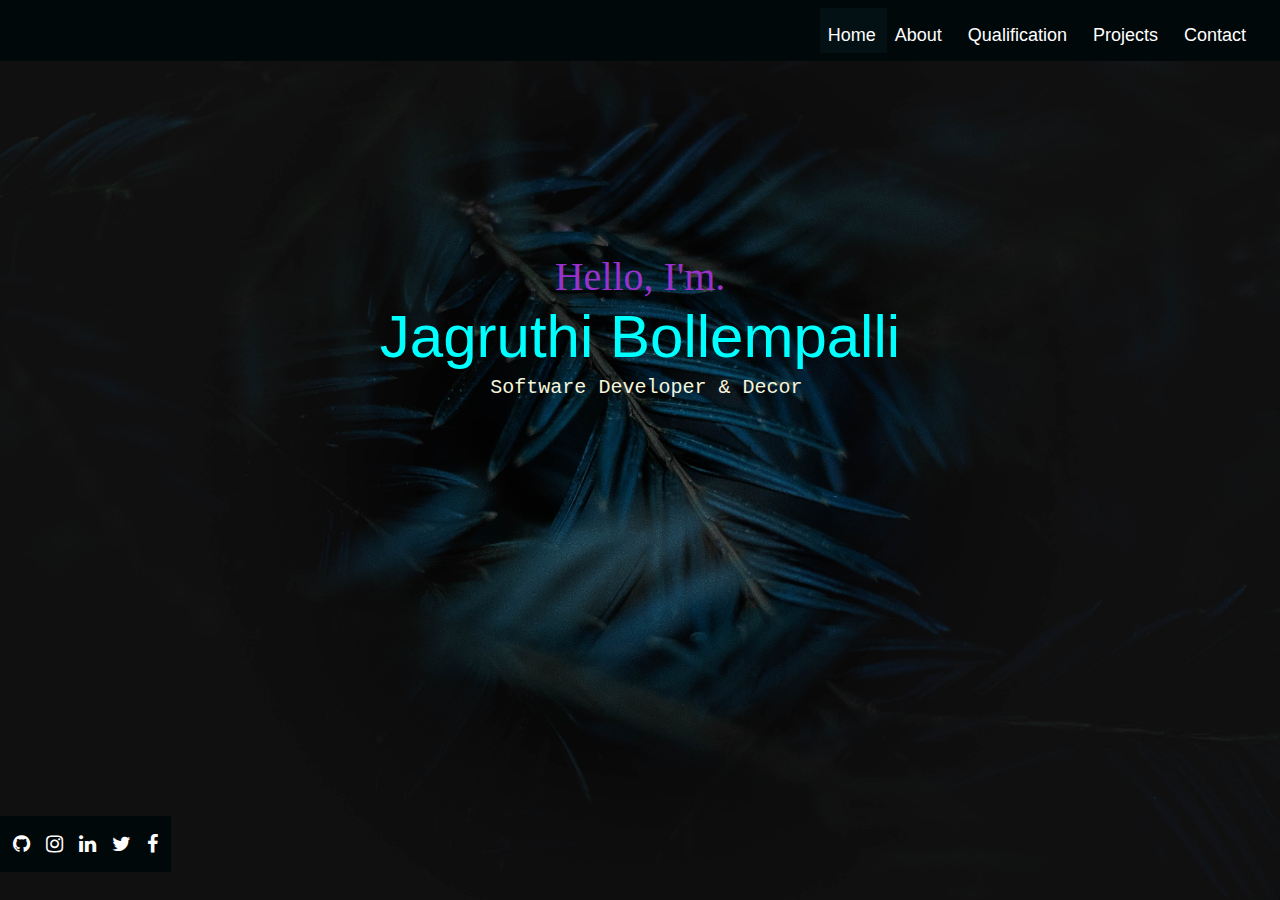
<file: index.html>
<!DOCTYPE html>
<html style="height: 100%">

<head>
  <link rel="stylesheet" href="style.css">
  <meta name="viewport" content="width=device-width, initial-scale=1">
  <link rel="stylesheet" href="https://cdnjs.cloudflare.com/ajax/libs/font-awesome/4.7.0/css/font-awesome.min.css">
  <link rel="stylesheet" href="https://stackpath.bootstrapcdn.com/bootstrap/4.5.2/css/bootstrap.min.css">
  <!-- <link rel="stylesheet" href="https://maxcdn.bootstrapcdn.com/font-awesome/4.7.0/css/font-awesome.min.css"> -->
  <script src="https://code.jquery.com/jquery-3.5.1.min.js"></script>
  <script src="https://cdn.jsdelivr.net/npm/popper.js@1.16.1/dist/umd/popper.min.js"></script>
  <script src="https://stackpath.bootstrapcdn.com/bootstrap/4.5.2/js/bootstrap.min.js"></script>
  <style>

  </style>

</head>

<body class="content" style="background-image: url('image1.jpg');">
  <nav class="navbar navbar-expand-lg navbar-custom" style="font-size: 30px;font-weight: lighter;">
   
    
    <button class="navbar-toggler" type="button" data-toggle="collapse" data-target="#navbarNavDropdown"
      aria-controls="navbarNavDropdown" aria-expanded="false" aria-label="Toggle navigation">
      <!-- <span class="navbar-toggler-icon"></span> -->
      <span class="line"></span> 
      <span class="line"></span> 
      <span class="line"></span>
    </button>
    <div class="collapse navbar-collapse" id="navbarNavDropdown">
      <ul class="nav navbar-nav ml-auto nav-custom">
        <li class="nav-item active">
          <a class="nav-link lia" href="index.html" style="padding-right: 1px;">Home </a>
        </li>
        <li class="nav-item">
          <a class="nav-link lia" href="aboutme.html">About</a>
        </li>
        <li class="nav-item">
          <a class="nav-link lia" href="Qualifications.html">Qualification</a>
        </li>
        <li class="nav-item">
          <a class="nav-link lia" href="Projects.html">Projects</a>
        </li>
        <li class="nav-item">
          <a class="nav-link lia" href="Contact.html">Contact</a>
        </li>
      </ul>
    </div>
  </nav>





  </div>
  <div style="text-align: center;margin-top: 15%;">
    <h1 style="color: darkorchid;margin: 0cm;padding: 0cm;font-family:Georgia, 'Times New Roman', Times, serif;">Hello, I'm. </h1>
    <h1 style="color: aqua;font-size: 60px;padding: 0cm;margin: 0cm;">Jagruthi Bollempalli</h1>
    <p
      style="color: beige;margin: 0cm;padding: 0cm;font-size: 20px;font-family: 'Courier New', Courier, monospace;text-indent: 1%;">
      Software Developer & Decor</p>
  </div>


  <footer>
    <div class="stickyicon-list">
      <a href="https://www.facebook.com/" class="facebook" target="_blank" style="float:right">
        <i class="fa fa-facebook"></i>
      </a>
      <a href="https://twitter.com/?lang=en" class="twitter" target="_blank" style="float:right">
        <i class="fa fa-twitter"></i>
      </a>
      <a href="https://www.linkedin.com/in/jagruthibollempalli/" class="linkedin" target="_blank" style="float:right">
        <i class="fa fa-linkedin"></i>
      </a>
      <a href="https://www.instagram.com/" target="_blank" instagram" style="float:right">
        <i class="fa fa-instagram"></i>
      </a>
      <a href="https://github.com/jagruthibollempalli/Reactjs" target="_blank" class="github" style="float:right">
        <i class="fa fa-github"></i>
      </a>
    </div>
  </footer>
</body>

</html>
</file>
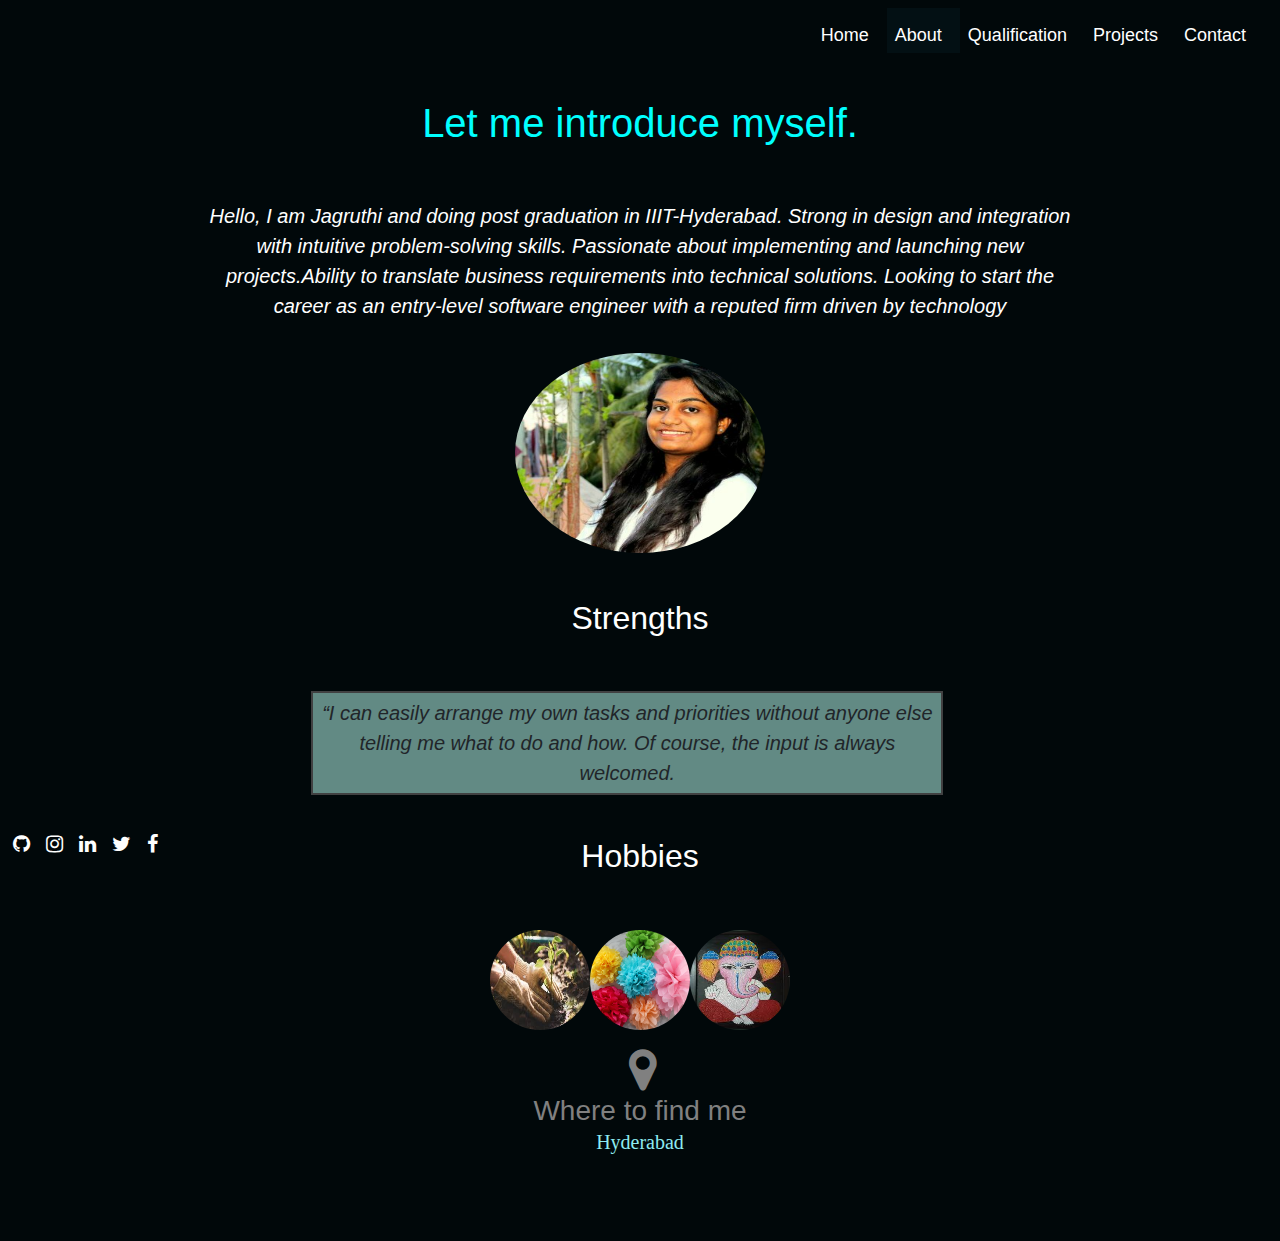
<file: aboutme.html>
<!DOCTYPE html>
<html>

<head>
    <link rel="stylesheet" href="style.css">
    <meta name="viewport" content="width=device-width, initial-scale=1">
    <link rel="stylesheet" href="https://cdnjs.cloudflare.com/ajax/libs/font-awesome/4.7.0/css/font-awesome.min.css">
    <link rel="stylesheet" href="https://stackpath.bootstrapcdn.com/bootstrap/4.5.2/css/bootstrap.min.css">
    <script src="https://code.jquery.com/jquery-3.5.1.min.js"></script>
    <script src="https://cdn.jsdelivr.net/npm/popper.js@1.16.1/dist/umd/popper.min.js"></script>
    <script src="https://stackpath.bootstrapcdn.com/bootstrap/4.5.2/js/bootstrap.min.js"></script>
    <style>

    </style>
</head>

<body class="content">

    <nav class="navbar navbar-expand-lg navbar-custom" style="font-size: 30px;font-weight: lighter;">


        <button class="navbar-toggler" type="button" data-toggle="collapse" data-target="#navbarNavDropdown"
            aria-controls="navbarNavDropdown" aria-expanded="false" aria-label="Toggle navigation">

            <span class="line"></span>
            <span class="line"></span>
            <span class="line"></span>
        </button>
        <div class="collapse navbar-collapse" id="navbarNavDropdown">
            <ul class="nav navbar-nav ml-auto">
                <li class="nav-item">
                    <a class="nav-link lia" href="index.html">Home <span class="sr-only">(current)</span></a>
                </li>
                <li class="nav-item active">
                    <a class="nav-link lia" href="aboutme.html">About</a>
                </li>
                <li class="nav-item">
                    <a class="nav-link lia" href="Qualifications.html">Qualification</a>
                </li>
                <li class="nav-item">
                    <a class="nav-link lia" href="Projects.html">Projects</a>
                </li>
                <li class="nav-item">
                    <a class="nav-link lia" href="Contact.html">Contact</a>
                </li>
            </ul>
        </div>
    </nav>
    <div class="d-flex justify-content-center">
        <div class="p-2 bd-highlight">
            <h1 style="color: aqua;padding-top: 30px;padding-bottom: 30px;">Let me introduce myself.</h1>
        </div>
    </div>
    <div class="d-flex justify-content-center">
        <div class="p-2 bd-highlight" style="text-align: center;margin-left: 15%;margin-right: 15%;">
            <p
                style="font-size:10px;color: white; font-family:'Gill Sans', 'Gill Sans MT', Calibri, 'Trebuchet MS', sans-serif ;font-weight:normal;font-style: italic;font-size: 20px;text-indent: 0;">
                Hello, I am Jagruthi and doing post graduation in IIIT-Hyderabad. Strong in design and integration
                with intuitive problem-solving skills.
                Passionate about implementing and launching new projects.Ability to translate business requirements into
                technical solutions.
                Looking to start the career as an entry-level software engineer with a reputed firm driven by technology
            </p>
        </div>
    </div>
    <div class="d-flex justify-content-center">
        <div class="p-2 bd-highlight">
            <img src="photo.jpg" style="height:200px; width: 250px;" />
        </div>
    </div>
    <div class="d-flex justify-content-center">
        <div class="p-2 bd-highlight">
            <h2 style="color:white;padding-top: 30px;padding-bottom: 30px;">Strengths</h2>
        </div>
    </div>
    <div class="d-flex justify-content-center">
        <div class="p-2 bd-highlight">
            <p class="fontstyle">
                “I can easily arrange my own tasks and priorities without anyone else telling me what to do and how. Of
                course, the input is always welcomed.

            </p>
        </div>
    </div>
    <div class="d-flex justify-content-center">
        <div class="p-2 bd-highlight">
            <h2 style="color:white;padding-top: 10px;padding-bottom: 30px;">Hobbies</h2>
        </div>
    </div>
    <div class="d-flex justify-content-center">
        <div class="p-2 bd-highlight">
            <div id="slider">
                <figure>
                    <img src="gar.jpg">
                    <img src="paperflowers1.jpg">
                    <img src="art2.jpg">
                    <!-- <img src="cook.jpg"> -->
                </figure>
            </div>
        </div>
    </div>
    <div class="d-flex justify-content-center">
        <div class="p-2 bd-highlight">
            <i class="fa fa-map-marker" style="font-size:48px;color:grey;text-align: center;margin-left: 45%;"></i>
            <h3
                style="color:gray;padding: 0;margin: 0;font-family:'Lucida Sans', 'Lucida Sans Regular', 'Lucida Grande', 'Lucida Sans Unicode', Geneva, Verdana, sans-serif;font-weight:normal;text-align: center;">
                Where to find me</h3>
            <p
                style="color: rgb(142, 235, 241);font-size: 20px;font-family: Cambria, Cochin, Georgia, Times, 'Times New Roman', serif;text-align: center;padding-bottom: 60px;">
                Hyderabad</p>
        </div>
    </div>
    <footer>
        <div class="stickyicon-list">
            <a href="https://www.facebook.com/" class="facebook" target="_blank" style="float:right">
                <i class="fa fa-facebook"></i>
            </a>
            <a href="https://twitter.com/?lang=en" class="twitter" target="_blank" style="float:right">
                <i class="fa fa-twitter"></i>
            </a>
            <a href="https://www.linkedin.com/in/jagruthibollempalli/" class="linkedin" target="_blank"
                style="float:right">
                <i class="fa fa-linkedin"></i>
            </a>
            <a href="https://www.instagram.com/" target="_blank" instagram" style="float:right">
                <i class="fa fa-instagram"></i>
            </a>
            <a href="https://github.com/jagruthibollempalli/Reactjs" target="_blank" class="github" style="float:right">
                <i class="fa fa-github"></i>
            </a>
        </div>
    </footer>
</body>

</html>
</file>
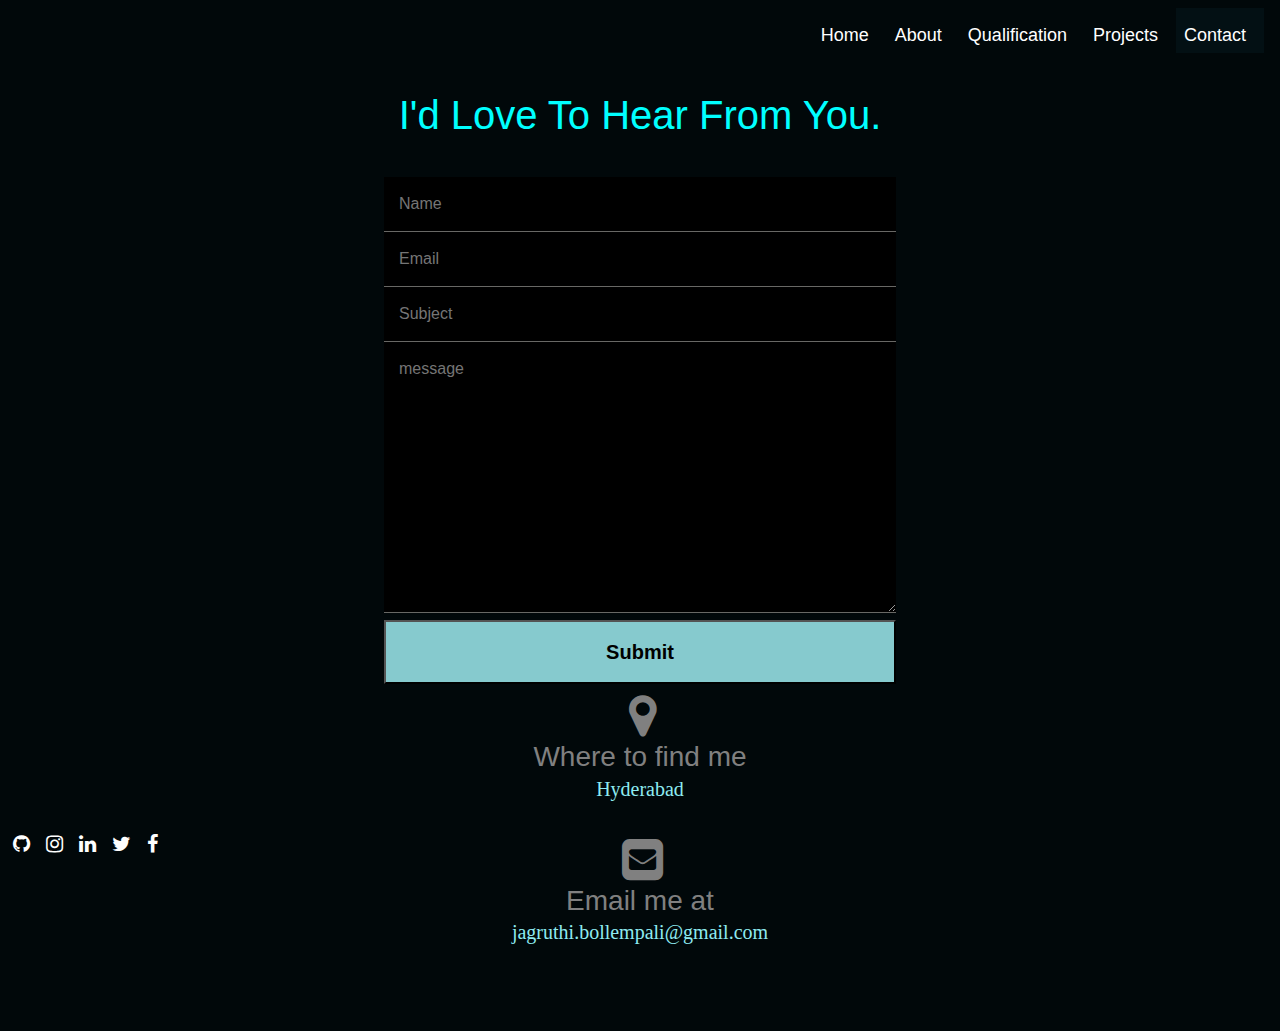
<file: Contact.html>
<!DOCTYPE html>
<html>

<head>
  <link rel="stylesheet" href="contact.css">
  <link rel="stylesheet" href="style.css">
  <meta name="viewport" content="width=device-width, initial-scale=1">
  <link rel="stylesheet" href="https://cdnjs.cloudflare.com/ajax/libs/font-awesome/4.7.0/css/font-awesome.min.css">
  <link rel="stylesheet" href="https://stackpath.bootstrapcdn.com/bootstrap/4.5.2/css/bootstrap.min.css">
  <!-- <link rel="stylesheet" href="https://maxcdn.bootstrapcdn.com/font-awesome/4.7.0/css/font-awesome.min.css"> -->
  <script src="https://code.jquery.com/jquery-3.5.1.min.js"></script>
  <script src="https://cdn.jsdelivr.net/npm/popper.js@1.16.1/dist/umd/popper.min.js"></script>
  <script src="https://stackpath.bootstrapcdn.com/bootstrap/4.5.2/js/bootstrap.min.js"></script>

</head>

<body class="content">

  <nav class="navbar navbar-expand-lg navbar-custom" style="font-size: 30px;font-weight: lighter;">
   
    
    <button class="navbar-toggler" type="button" data-toggle="collapse" data-target="#navbarNavDropdown"
      aria-controls="navbarNavDropdown" aria-expanded="false" aria-label="Toggle navigation">
      <!-- <span class="navbar-toggler-icon"></span> -->
      <span class="line"></span> 
      <span class="line"></span> 
      <span class="line"></span>
    </button>
    <div class="collapse navbar-collapse" id="navbarNavDropdown">
      <ul class="nav navbar-nav ml-auto">
        <li class="nav-item ">
          <a class="nav-link lia" href="index.html">Home <span class="sr-only">(current)</span></a>
        </li>
        <li class="nav-item">
          <a class="nav-link lia" href="aboutme.html">About</a>
        </li>
        <li class="nav-item">
          <a class="nav-link lia" href="Qualifications.html">Qualification</a>
        </li>
        <li class="nav-item">
          <a class="nav-link lia" href="Projects.html">Projects</a>
        </li>
        <li class="nav-item active">
          <a class="nav-link lia" href="Contact.html">Contact</a>
        </li>
      </ul>
    </div>
  </nav>

    <div style="text-align: center;background-color: rgb(1, 8, 10);">
      <div style="color: aqua;">

        <!-- <h3 style="text-decoration: solid;">Contact</h3> -->
        <h1 style="padding: 30px;">I'd Love To Hear From You.</h1>


      </div>
    </div> <!-- /section-intro -->

    <div style="text-align: center;border: 0px;">

      <div style="background-color:rgb(1, 8, 10);">

        <!-- form -->
        <form name="contactForm" id="contactForm" method="post" action="">
          <fieldset style="border: 0cm;">

            <div>
              <input name="contactName" type="text" id="contactName" placeholder="Name" value="" minlength="2"
                required="">
            </div>
            <div>
              <input name="contactEmail" type="email" id="contactEmail" placeholder="Email" value="" required="">
            </div>
            <div>
              <input name="contactSubject" type="text" id="contactSubject" placeholder="Subject" value="">
            </div>
            <div>
              <textarea name="contactMessage" id="contactMessage" placeholder="message" rows="10" cols="50"
                required=""></textarea>
            </div>

            <div>
              <button class="submitform"
                style="width: 40%;background-color:rgb(134, 202, 206);padding: 15px;font-family: Verdana, Geneva, Tahoma, sans-serif;font-weight: bolder;font-size: 20px;"><a href="https://docs.google.com/forms/d/e/1FAIpQLScNNaY4vgM2_eIgzNyhmnxHnfDA5IzemW139beOQ9PZ3RH_wA/viewform?usp=pp_url"></a>Submit</button>
            </div>

          </fieldset>
        </form> <!-- Form End -->

      </div> 

    </div> <!-- /contact-form -->
  
  <div class="d-flex justify-content-center">
    <div class="p-2 bd-highlight">
      <i class="fa fa-map-marker" style="font-size:48px;color:grey;text-align: center;margin-left: 45%;"></i>
    <h3
            style="color:gray;padding: 0;margin: 0;font-family:'Lucida Sans', 'Lucida Sans Regular', 'Lucida Grande', 'Lucida Sans Unicode', Geneva, Verdana, sans-serif;font-weight:normal;text-align: center;">
            Where to find me</h3>
            <p
              style="color: rgb(142, 235, 241);font-size: 20px;font-family: Cambria, Cochin, Georgia, Times, 'Times New Roman', serif;text-align: center;">
              Hyderabad</p>
    </div>
  </div>

  <div class="d-flex justify-content-center">
    <div class="p-2 bd-highlight">
      <a href="https://mail.google.com//" class="facebook" target = "_blank" >
        <i class="fa fa-envelope-square" style="font-size:48px;color:gray;text-align: right;margin-left: 43%;"></i>
        </a>
        <h3
    style="color:gray;padding: 0;margin: 0;font-family:'Lucida Sans', 'Lucida Sans Regular', 'Lucida Grande', 'Lucida Sans Unicode', Geneva, Verdana, sans-serif;font-weight:normal;text-align: center;">
    Email me at</h3>
    <p
      style="color: rgb(142, 235, 241);font-size: 20px;font-family: Cambria, Cochin, Georgia, Times, 'Times New Roman', serif;text-align: center;padding-bottom: 60px;">jagruthi.bollempali@gmail.com
    </p>
    </div>
  </div>







  
  <footer>
    <div class="stickyicon-list">
      <a href="https://www.facebook.com/" class="facebook" target = "_blank" style="float:right">
        <i class="fa fa-facebook"></i>
      </a>
      <a href="https://twitter.com/?lang=en" class="twitter" target = "_blank" style="float:right">
        <i class="fa fa-twitter"></i>
      </a>
      <a href="https://www.linkedin.com/in/jagruthibollempalli/" class="linkedin" target = "_blank" style="float:right">
        <i class="fa fa-linkedin"></i>
      </a>
      <a href="https://www.instagram.com/" target = "_blank" instagram" style="float:right">
        <i class="fa fa-instagram"></i>
      </a>
      <a href="https://github.com/jagruthibollempalli/Reactjs" target="_blank" class="github" style="float:right">
        <i class="fa fa-github"></i>
      </a>
    </div>
  </footer>

  
</body>

</html>
</file>
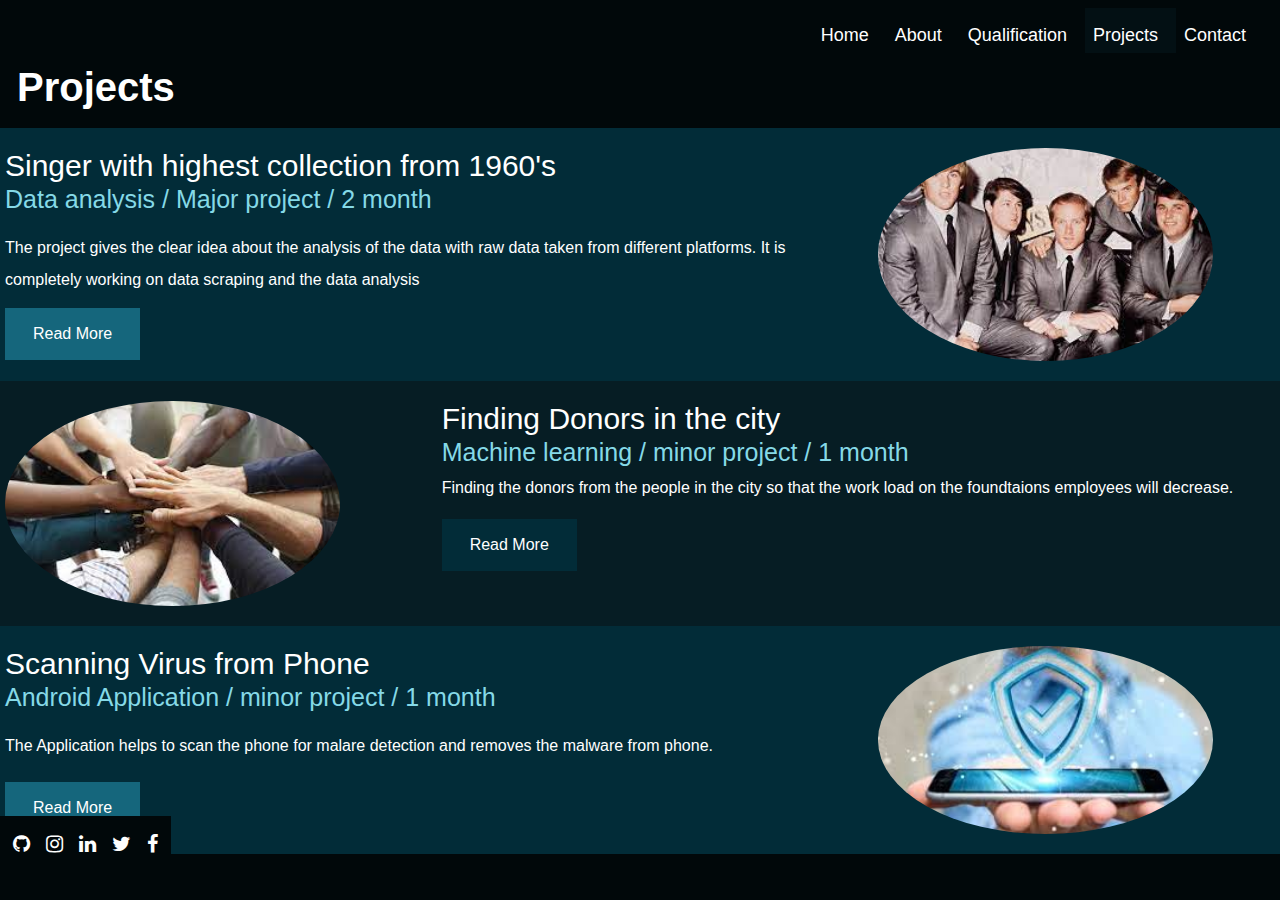
<file: Projects.html>
<!DOCTYPE html>
<html>

<head>
  <link rel="stylesheet" href="style.css">
  <meta name="viewport" content="width=device-width, initial-scale=1">
  <link rel="stylesheet" href="https://cdnjs.cloudflare.com/ajax/libs/font-awesome/4.7.0/css/font-awesome.min.css">
  <link rel="stylesheet" href="https://stackpath.bootstrapcdn.com/bootstrap/4.5.2/css/bootstrap.min.css">
  <!-- <link rel="stylesheet" href="https://maxcdn.bootstrapcdn.com/font-awesome/4.7.0/css/font-awesome.min.css"> -->
  <script src="https://code.jquery.com/jquery-3.5.1.min.js"></script>
  <script src="https://cdn.jsdelivr.net/npm/popper.js@1.16.1/dist/umd/popper.min.js"></script>
  <script src="https://stackpath.bootstrapcdn.com/bootstrap/4.5.2/js/bootstrap.min.js"></script>
  <style>
    * {
      box-sizing: border-box;
    }

    body {
      margin: 0;
      font-family: Arial, Helvetica, sans-serif;
    }

    .conta {
      padding: 0px;
      width: 100%;

    }

    .row:after {
      content: "";
      display: table;
      clear: both;

    }

    .column-66 {
      float: left;
      width: 66.66666%;
      padding: 20px;
    }

    .column-33 {
      float: left;
      width: 33.33333%;
      padding: 20px;
    }

    .large-font {
      font-size: 25px;
    }

    .xlarge-font {
      font-size: 30px;
      color: white;
    }

    .button {
      border: 1px;
      color: white;
      padding: 14px 28px;
      font-size: 16px;
      cursor: pointer;
      background-color: #4CAF50;

    }

    img {
      display: block;
      height: auto;
      max-width: 100%;
    }

    @media screen and (max-width: 1000px) {

      .column-66,
      .column-33 {
        width: 100%;
        text-align: center;
      }

      img {
        margin: auto;
      }
    }
  </style>
</head>

<body class="content">
  <nav class="navbar navbar-expand-lg navbar-custom" style="font-size: 30px;font-weight: lighter;">
   
    
    <button class="navbar-toggler" type="button" data-toggle="collapse" data-target="#navbarNavDropdown"
      aria-controls="navbarNavDropdown" aria-expanded="false" aria-label="Toggle navigation">
      <!-- <span class="navbar-toggler-icon"></span> -->
      <span class="line"></span> 
      <span class="line"></span> 
      <span class="line"></span>
    </button>
    <div class="collapse navbar-collapse" id="navbarNavDropdown">
      <ul class="nav navbar-nav ml-auto">
        <li class="nav-item ">
          <a class="nav-link lia" href="index.html">Home <span class="sr-only">(current)</span></a>
        </li>
        <li class="nav-item">
          <a class="nav-link lia" href="aboutme.html">About</a>
        </li>
        <li class="nav-item">
          <a class="nav-link lia" href="Qualifications.html">Qualification</a>
        </li>
        <li class="nav-item active">
          <a class="nav-link lia" href="Projects.html">Projects</a>
        </li>
        <li class="nav-item">
          <a class="nav-link lia" href="Contact.html">Contact</a>
        </li>
      </ul>
    </div>
  </nav>

  <div style="text-align:center;color: beige;">
    <h1 style="text-align:center;color:white;font-weight: bold;text-align: left;margin:2px;padding-left: 15px;padding-bottom: 15px;">Projects</h1>
   </div>

  <!-- The App Section -->
  <div class="conta" style="background-color: rgb(2, 44, 56);">
    <div class="row">
      <div class="column-66">
        <h6 class="xlarge-font" style="margin: 0;padding: 0;font-weight: normal;"><b></b>Singer with highest collection from 1960's</b></h6>
        <h5 class="large-font" style="color:rgb(133, 217, 231);margin: 0;padding: 0;font-weight: normal;">Data analysis / Major project / 2 month</h5>
        <p style="color: white;"><span style="font-size:36px;color: aqua;"></span> The project gives the clear idea
          about the analysis of the data with raw data taken from different platforms. It is completely working on data
          scraping and the data analysis </p>
        <button class="button" style="background-color: rgb(21, 102, 124);color: white;">Read More</button>
      </div>
      <div class="column-33">
        <img src="download.jpg" width="335" height="471">
      </div>
    </div>
  </div>

  <!-- Clarity Section -->
  <div class="conta" style="background-color:rgb(6, 29, 36)">
    <div class="row">
      <div class="column-33">
        <img src="download1.jpg" alt="App" width="335" height="471">
      </div>
      <div class="column-66">
        <h6 class="xlarge-font" style="color:white;margin: 0;padding: 0;font-weight: normal;">Finding Donors in the city</h6>
        <h5 class="large-font" style="color:rgb(133, 217, 231);margin: 0;padding: 0;font-weight: normal;">Machine learning / minor project / 1 month</h5>
        <p style="color: white;"><span style="font-size:24px;color: white;"></span> Finding the donors from the people in the city so that the work load on
          the foundtaions employees will decrease.</p>
        <button class="button" style="background-color:rgb(2, 44, 56)">Read More</button>
      </div>
    </div>
  </div>

  <!-- The App Section -->
  <div class="conta" style="background-color: rgb(2, 44, 56);">
  <div class="row">
    <div class="column-66">
      <h6 class="xlarge-font" style="margin: 0;padding: 0;font-weight: normal;">Scanning Virus from Phone</h6>
      <h5 class="large-font" style="color:rgb(133, 217, 231);margin:0;padding: 0;font-weight: normal;">Android Application / minor project / 1 month</h5>
      <p style="color: white;"><span style="font-size:36px;color: aqua;"></span> The Application helps to scan the phone for malare detection and removes the malware from phone.</p>
      <button class="button" style="background-color: rgb(21, 102, 124);color: white;">Read More</button>
    </div>
    <div class="column-33">
        <img src="download3.jpg" width="335" height="471" >
    </div>
  </div>
</div>
  
<footer>
  <div class="stickyicon-list">
    <a href="https://www.facebook.com/" class="facebook" target = "_blank" style="float:right">
      <i class="fa fa-facebook"></i>
    </a>
    <a href="https://twitter.com/?lang=en" class="twitter" target = "_blank" style="float:right">
      <i class="fa fa-twitter"></i>
    </a>
    <a href="https://www.linkedin.com/in/jagruthibollempalli/" class="linkedin" target = "_blank" style="float:right">
      <i class="fa fa-linkedin"></i>
    </a>
    <a href="https://www.instagram.com/" target = "_blank" instagram" style="float:right">
      <i class="fa fa-instagram"></i>
    </a>
    <a href="https://github.com/jagruthibollempalli/Reactjs" target="_blank" class="github" style="float:right">
      <i class="fa fa-github"></i>
    </a>
  </div>
</footer>
</body>

</html>
</file>
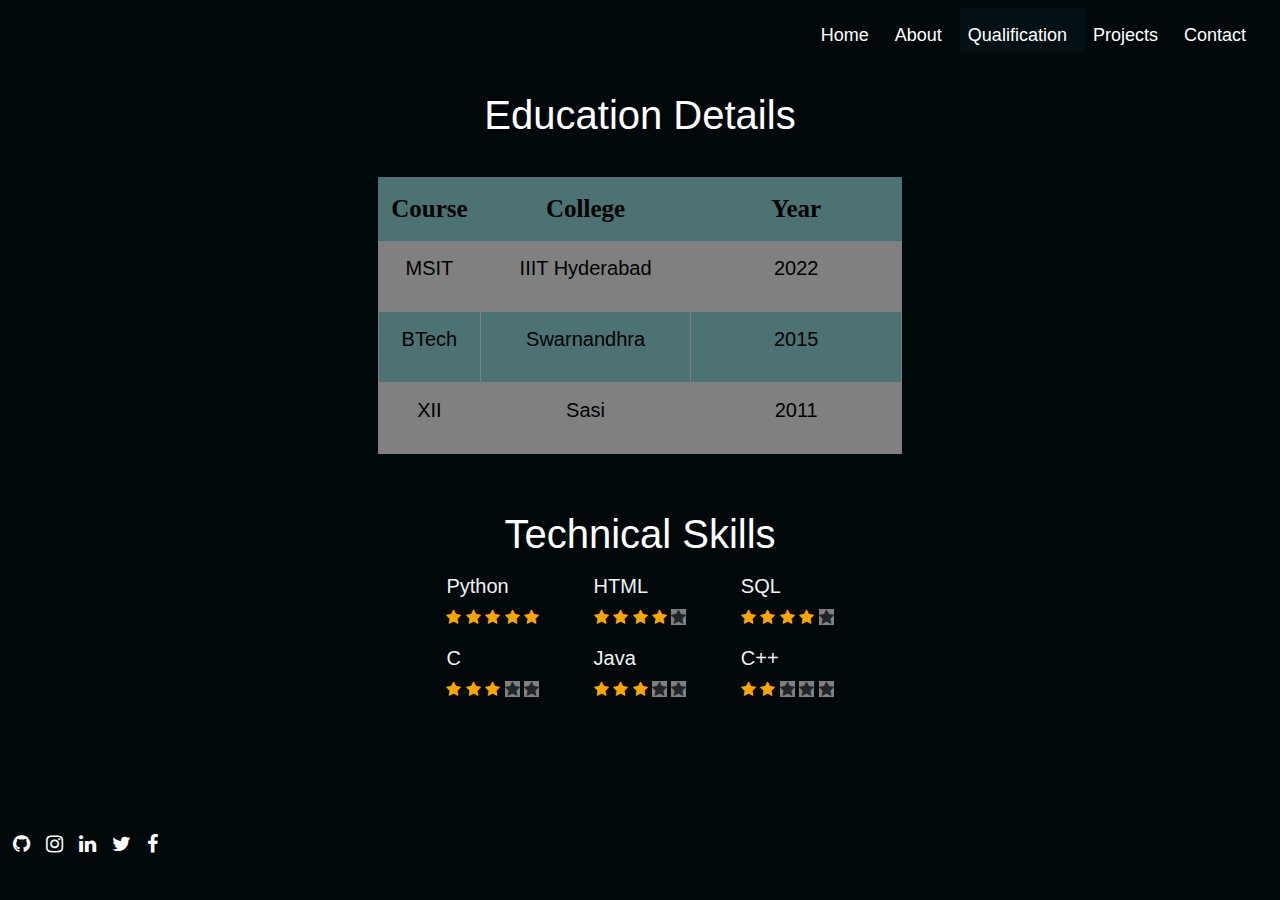
<file: Qualifications.html>
<!DOCTYPE html>
<html>

<head>
  <link rel="stylesheet" href="style.css">
  <meta name="viewport" content="width=device-width, initial-scale=1">
  <link rel="stylesheet" href="https://cdnjs.cloudflare.com/ajax/libs/font-awesome/4.7.0/css/font-awesome.min.css">
  <link rel="stylesheet" href="https://stackpath.bootstrapcdn.com/bootstrap/4.5.2/css/bootstrap.min.css">
  <!-- <link rel="stylesheet" href="https://maxcdn.bootstrapcdn.com/font-awesome/4.7.0/css/font-awesome.min.css"> -->
  <script src="https://code.jquery.com/jquery-3.5.1.min.js"></script>
  <script src="https://cdn.jsdelivr.net/npm/popper.js@1.16.1/dist/umd/popper.min.js"></script>
  <script src="https://stackpath.bootstrapcdn.com/bootstrap/4.5.2/js/bootstrap.min.js"></script>
  <style>
    /* table {
      font-family: arial, sans-serif;
      border-collapse: collapse;
      width: 100%;
      margin-left: 25%;
    }

    td,
    th {
      border: 1px solid #f0f4f5;
      text-align: left;
      padding: 8px;
    }

    tr:nth-child(even) {
      background-color: rgb(76, 114, 116);
    } */
     tr,td {
       border: 1px solid black;
     }
    th {
      /* border: 1px solid #f0f4f5; */
      background-color: rgb(76, 114, 116);
      /* text-align: left;
      padding: 8px; */
    }
    tr:nth-child(even) {
      background-color: rgb(76, 114, 116);
    } 

    .checked {
      color: orange;
    }

    .stars {
      width: 30px
    }

    @media only screen and (max-width: 600px) {
      .fa fa-star {
        width: 2px;
      }
    }
  </style>
</head>

<body class="content">

  <nav class="navbar navbar-expand-lg navbar-custom" style="font-size: 30px;font-weight: lighter;">


    <button class="navbar-toggler" type="button" data-toggle="collapse" data-target="#navbarNavDropdown"
      aria-controls="navbarNavDropdown" aria-expanded="false" aria-label="Toggle navigation">
      <!-- <span class="navbar-toggler-icon"></span> -->
      <span class="line"></span>
      <span class="line"></span>
      <span class="line"></span>
    </button>
    <div class="collapse navbar-collapse" id="navbarNavDropdown">
      <ul class="nav navbar-nav ml-auto">
        <li class="nav-item">
          <a class="nav-link lia" href="index.html">Home <span class="sr-only">(current)</span></a>
        </li>
        <li class="nav-item">
          <a class="nav-link lia" href="aboutme.html">About</a>
        </li>
        <li class="nav-item active">
          <a class="nav-link lia" href="Qualifications.html">Qualification</a>
        </li>
        <li class="nav-item">
          <a class="nav-link lia" href="Projects.html">Projects</a>
        </li>
        <li class="nav-item">
          <a class="nav-link lia" href="Contact.html">Contact</a>
        </li>
      </ul>
    </div>
  </nav>

  <div>
    
    <h1 style="color:white ;text-align: center;font-weight: lighter;padding: 30px;">Education Details</h1>
    <div class="row justify-content-center">
    
    <table class="table table-bordered" style="text-align: center;border: 1px solid grey;background-color: gray;width:40%;">
      <thead>
      <th 
        style="font-size: 25px;text-align: center;color: black;font-family: Cambria, Cochin, Georgia, Times, 'Times New Roman', serif;border: 1px solid  rgb(76, 114, 116);">
        Course</th>
      <th 
        style="font-size: 25px;text-align: center;color:black;font-family: Cambria, Cochin, Georgia, Times, 'Times New Roman', serif;border: 1px solid  rgb(76, 114, 116);">
        College</th>
      <th
        style="font-size: 25px;text-align: center;color:black;font-family: Cambria, Cochin, Georgia, Times, 'Times New Roman', serif;border: 1px solid  rgb(76, 114, 116);">
        Year</th>
      </thead>
      <tbody>
      <tr style="width: 60%;text-align: center;border: 1px solid grey;">
        <td style="width: 10%;border: 1px solid grey;">
          <p style="font-family: Verdana, Geneva, Tahoma, sans-serif;font-size: 20px;color: black">MSIT</p>
        </td>
        <td style="width: 40%;border: 1px solid grey;">
          <p style="font-family: Verdana, Geneva, Tahoma, sans-serif;font-size: 20px;color: black">IIIT Hyderabad</p>
        </td>
        <td style="width: 40%;border: 1px solid grey;">
          <p style="font-family: Verdana, Geneva, Tahoma, sans-serif;font-size: 20px;color: black">2022</p>
        </td>
      </tr>
      <tr style="width: 60%;text-align: center;border: 1px solid grey;">
        <td style="width: 10%;border: 1px solid grey;">
          <p style="font-family: Verdana, Geneva, Tahoma, sans-serif;font-size: 20px;color:black">BTech</p>
        </td>
        <td style="width: 40%;border: 1px solid grey;">
          <p style="font-family: Verdana, Geneva, Tahoma, sans-serif;font-size: 20px;color: black">Swarnandhra</p>
        </td>
        <td style="width: 40%;border: 1px solid grey;">
          <p style="font-family: Verdana, Geneva, Tahoma, sans-serif;font-size: 20px;color:black">2015</p>
        </td>
      </tr>
      <tr style="width: 60%;text-align: center;border: 1px solid grey;">
        <td style="width: 10%;border: 1px solid grey;">
          <p style="font-family: Verdana, Geneva, Tahoma, sans-serif;font-size: 20px;color: black">XII</p>
        </td>
        <td style="width: 40%;border: 1px solid grey;">
          <p style="font-family: Verdana, Geneva, Tahoma, sans-serif;font-size: 20px;color: black">Sasi</p>
        </td>
        <td style="width: 40%;border: 1px solid grey;">
          <p style="font-family: Verdana, Geneva, Tahoma, sans-serif;font-size: 20px;color:black">2011</p>
        </td>
      </tr>
      </tbody>
    </table>
    </div>
    </div>
    
    
    
    <h1 style="color:white ;text-align: center;font-weight: lighter;padding-top: 40px;">Technical Skills</h1>



    <div class="d-flex justify-content-center">
      <div class="p-2 bd-highlight">
        <h5 style="color: #f0f4f5;">Python</h5>

        <span class="fa fa-star checked"></span>
        <span class="fa fa-star checked"></span>
        <span class="fa fa-star checked"></span>
        <span class="fa fa-star checked"></span>
        <span class="fa fa-star checked"></span></div>
      <div class="p-2 bd-highlight" style="margin-left: 3%;"> 
        <h5 style="color: #f0f4f5;">HTML</h5>

        <span class="fa fa-star checked"></span>
        <span class="fa fa-star checked"></span>
        <span class="fa fa-star checked"></span>
        <span class="fa fa-star checked"></span>
        <span class="fa fa-star" style="background-color: grey;"></span></div>
      <div class="p-2 bd-highlight" style="margin-left:3%">
        <h5 style="color: #f0f4f5;">SQL</h5>

        <span class="fa fa-star checked"></span>
        <span class="fa fa-star checked"></span>
        <span class="fa fa-star checked"></span>
        <span class="fa fa-star checked"></span>
        <span class="fa fa-star" style="background-color: grey;"></span></div>
    </div>


    <div class="d-flex justify-content-center">
      <div class="p-2 bd-highlight" style="margin-bottom: 80px;">
        <h5 style="color: #f0f4f5;">C</h5>

        <span class="fa fa-star checked"></span>
        <span class="fa fa-star checked"></span>
        <span class="fa fa-star checked"></span>
        <span class="fa fa-star" style="background-color: grey;"></span>
        <span class="fa fa-star" style="background-color: grey;"></span>
      </div>
      <div class="p-2 bd-highlight" style="margin-left: 3%;margin-bottom: 80px;">

        <h5 style="color: #f0f4f5;">Java</h5>

        <span class="fa fa-star checked"></span>
        <span class="fa fa-star checked"></span>
        <span class="fa fa-star checked"></span>
        <span class="fa fa-star" style="background-color: grey;"></span>
        <span class="fa fa-star" style="background-color: grey;"></span>
      </div>
      <div class="p-2 bd-highlight" style="margin-left: 3%;margin-bottom: 80px;">

        <h5 style="color: #f0f4f5;">C++</h5>

        <span class="fa fa-star checked"></span>
        <span class="fa fa-star checked"></span>
        <span class="fa fa-star" style="background-color: grey;"></span>
        <span class="fa fa-star" style="background-color: grey;"></span>
        <span class="fa fa-star" style="background-color: grey;"></span>
      </div>

    </div>







    <footer>
      <div class="stickyicon-list">
        <a href="https://www.facebook.com/" class="facebook" target="_blank" style="float:right">
          <i class="fa fa-facebook"></i>
        </a>
        <a href="https://twitter.com/?lang=en" class="twitter" target="_blank" style="float:right">
          <i class="fa fa-twitter"></i>
        </a>
        <a href="https://www.linkedin.com/in/jagruthibollempalli/" class="linkedin" target="_blank" style="float:right">
          <i class="fa fa-linkedin"></i>
        </a>
        <a href="https://www.instagram.com/" target="_blank" instagram" style="float:right">
          <i class="fa fa-instagram"></i>
        </a>
        <a href="https://github.com/jagruthibollempalli/Reactjs" target="_blank" class="github" style="float:right">
          <i class="fa fa-github"></i>
        </a>
      </div>
    </footer>
</body>

</html>
</file>
<file: style.css>
.nav {
  list-style-type: none;
  margin: 0px;
  padding: 0;
  overflow: hidden;
  text-align: right;
  background-color:rgb(1, 8, 10); 
  border-radius: 0px;
  /* max-width: 100%; */
  
  
}
.navbar-custom {
  background-color: rgb(1, 8, 10);
  
  font-weight: lighter;
}
.navlist {
  float: right;
}

.navbar .nav > li > a, .navbar .nav > li > a:first-letter,
.navbar .nav > li.current-menu-item > a, 
.navbar .nav > li.current-menu-ancestor > a {
display:        inline;
color:         white;                        
/* font-family:    Garamond; */
font-size:      18px;
padding:        5px 20px;
font-weight:lighter;
font-family: 'Segoe UI', Tahoma, Geneva, Verdana, sans-serif;
}

/* .nav-custom {
  padding-top: -10px;
  padding-right: 1px;
  text-align: center;
} */
.navbar li{
  padding-right:10px; 
  
 }
/* footer {
  text-align: left;
  padding: 0px;
  background-color:rgb(1, 8, 10);
  color: white;
  bottom: 0cm;
} */
/* .nav-link:visited,
.nav-link:link {
  border-bottom: 2px solid transparent;
}

.nav-link:hover,
.nav-link:active {
  border-bottom: 2px solid #1bcfc6;
 

} */
.navbar a {
  padding: 5px;
}
.lia {
  display: block;
  color: white;
  text-align: center;
  padding: 16px;
  text-decoration: none;
  font-family: 'Lucida Sans', 'Lucida Sans Regular', 'Lucida Grande', 'Lucida Sans Unicode', Geneva, Verdana, sans-serif;
  font-weight: bold;
  font-size:medium;
  
  
}
li a {
  display: block;
  color: white;
  text-align: center;
  padding: 16px;
  text-decoration: none;
  font-family: 'Lucida Sans', 'Lucida Sans Regular', 'Lucida Grande', 'Lucida Sans Unicode', Geneva, Verdana, sans-serif;
  font-weight: bold;
  
  
}
.navcolor {
  color: red !important;
}

.navbar-toggler{
  width: 47px;
  height: 34px;
  background-color: #7eb444;
}
.navbar-toggler .line{
  width: 100%;
  float: right;
  height: 2px;
  background-color: #fff;
  margin-bottom: 5px;
}

li a:hover {
  background-color:rgb(6, 29, 36);
  color: white;
}
img {
  border-radius: 60%;
  
}
.content {
  
  /* background-image:  url("img.jpg");  */
  background-color: rgb(1, 8, 10);
  background-position: center;
  background-repeat: no-repeat;
  background-size: cover

}
.active {
  background-color: rgb(3, 16, 20) ;
  

}

.info {
margin-top: 15%;
margin-left: 20%;
margin-right: 20%;
text-align: center;
}

.fontstyle {
  text-align: center;
  margin-left: 24%;
	border-top: 2px solid #414142;  
border-bottom: 2px solid #414142;  
border-left: 2px solid #414142;  
border-right: 2px solid #414142; 
border: 2px solid #414142;  
padding: 5px; 
background-color:#628a84; 
font-size: 20px;
font-style: italic;
width: 50%;
font-family: 'Gill Sans', 'Gill Sans MT', Calibri, 'Trebuchet MS', sans-serif;
}

* {box-sizing: border-box}

.skillcontainer {
  width: 60%;
  background-color: #ddd;
  text-align: center;
}

.skills {
  text-align: right;
  padding-top: 10px;
  padding-bottom: 10px;
  color: white;
}

.skilhtml {width: 90%; background-color: #b4eb34;}
.skilcss {width: 80%; background-color: #174469;}
.skiljs {width: 65%; background-color: #7a0867;}
.skilphp {width: 60%; background-color: #068877;}
.skilml {width: 60%; background-color: #810808;}





 /* Style the Sticky icons on web page */ 
 .stickyicon-list { 
  position: fixed; 
  bottom: 0%; 
  transform: translateY(-50%); 
  text-align: center;
  padding: 5px;
  background-color:rgb(1, 8, 10);
  color: white;

  
  }          
     
  .stickyicon-list a { 
  display: block; 
  text-align: center; 
  padding: 8px; 
  transition: all 0.5s ease; 
  color: white; 
  font-size: 20px; 
  }       
  /* HOver affect on sticky social media icons */ 
  .stickyicon-list a:hover { 
  color: #000; 
   
  } 
   
  /* Now we have to design each icon of social media */       
  .facebook { 
  /* background: #3b5998;  */
  color: white;
  }       
  .twitter { 
  color: white; 
  /* background: #00acee;  */
  } 
  .linkedin { 
  /* background: #0e76a8;  */
  color: white; 
  }       
  
  .instagram { 
  /* background: #3f729b;  */
  color: white; 
  }       
  .github { 
  color: white; 
  /* background: #c4302b;   */
  } 

  
/* slidder*/
#slider {
  overflow: hidden;
}

@keyframes slider {
  0% {
    left: 0;
  }

  30% {
    left: 0;
  }

  33% {
    left: -100%;
  }

  63% {
    left: -100%;
  }

  66% {
    left: -200%;
  }

  95% {
    left: -200%;
  }

  100% {
    left: 0;
  }
}

#slider figure {
  width: 100%;
  position: relative;
  animation: 2s slider forwards;

}

#slider figure:hover {
  /*animation-play-state: paused; enable for pause on hover*/
}

#slider figure img {
  width: 100px;
  height: 100px;
  border-radius: 70%;
  float: left;

}

/** projects */


* {
  box-sizing: border-box;
}

body {
  margin: 0;
  font-family: Arial, Helvetica, sans-serif;
}

.conta {
  padding: 0px;
  width: 100%;

}

.row:after {
  content: "";
  display: table;
  clear: both;

}

.column-66 {
  float: left;
  width: 66.66666%;
  padding: 20px;
}

.column-33 {
  float: left;
  width: 33.33333%;
  padding: 20px;
}

.large-font {
  font-size: 25px;
}

.xlarge-font {
  font-size: 30px;
  color: white;
}

.button {
  border: 1px;
  color: white;
  padding: 14px 28px;
  font-size: 16px;
  cursor: pointer;
  background-color: #4CAF50;

}

img {
  display: block;
  height: auto;
  max-width: 100%;
}

@media screen and (max-width: 1000px) {

  .column-66,
  .column-33 {
    width: 100%;
    text-align: center;
  }

  img {
    margin: auto;
  }
}
</file>
<file: contact.css>
/* contact form */
input,textarea { 
    border: none;
    border-bottom: 0.1px solid rgb(104, 104, 101);
    padding: 15px;
    transition: 0.4s ease all;
    width: 40%;
    background-color: black;
    color: white;
  }
  
  input:focus{
      outline: none;
      border-bottom: 2px solid rgb(110, 142, 145);
  }
  
  input:hover {
    border-bottom: 2px solid rgb(110, 142, 145);
  }
  textarea:focus{
      outline: none;
      border-bottom: 2px solid rgb(110, 142, 145);
  }
  
  textarea:hover {
    border-bottom: 2px solid rgb(110, 142, 145);
  }

  /* Style the Sticky icons on web page */ 
.stickyicon-list { 
  position: fixed; 
  bottom: 0px; 
  transform: translateY(-50%); 
  text-align: center;
  padding: 5px;
  background-color:rgb(1, 8, 10);
  color: white;

  
  }          
     
  .stickyicon-list a { 
  display: block; 
  text-align: center; 
  padding: 8px; 
  transition: all 0.5s ease; 
  color: white; 
  font-size: 20px; 
  }       
  /* HOver affect on sticky social media icons */ 
  .stickyicon-list a:hover { 
  color: #000; 
   
  } 
   
  /* Now we have to design each icon of social media */       
  .facebook { 
  /* background: #3b5998;  */
  color: white;
  }       
  .twitter { 
  color: white; 
  /* background: #00acee;  */
  } 
  .linkedin { 
  /* background: #0e76a8;  */
  color: white; 
  }       
  
  .instagram { 
  /* background: #3f729b;  */
  color: white; 
  }       
  .github { 
  color: white; 
  /* background: #c4302b;   */
  }
</file>
